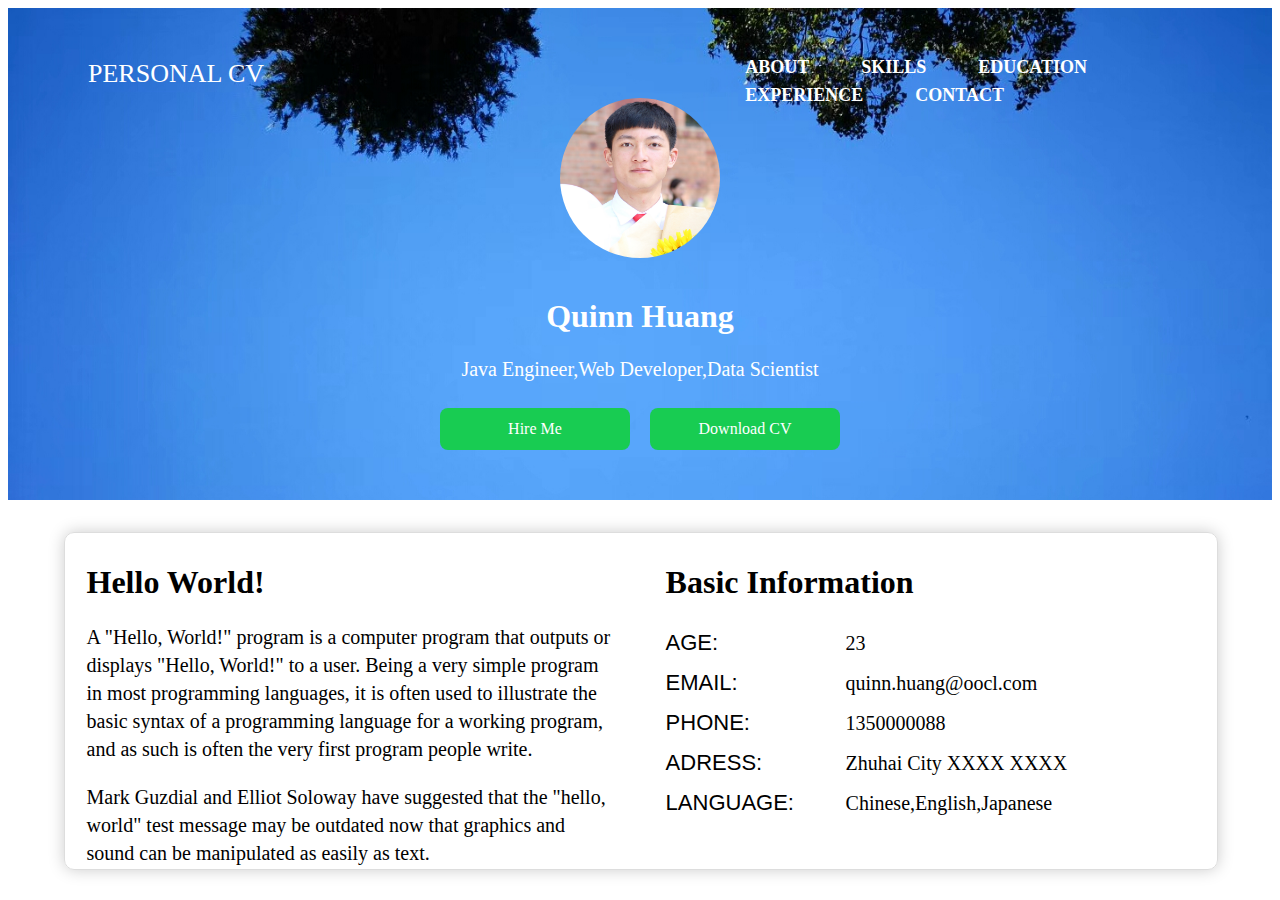
<file: cv/index.html>
<!DOCTYPE html>
<html lang="zh">
  <head>
    <meta charset="utf-8">
    <title>Quinn' CV</title>
    <link rel="stylesheet" href="css/main.css">
  </head>
  <div >
    <frameset rows="500,*" frameborder="0" framespacing="0">
  		<frame src="head.html" noresize="noresize" scrolling="no" />
  		<frame name="bottom" src="about.html" />
  	</frameset>
  </div>
</html>
</file>
<file: cv/css/main.css>
*{
  margin: 0;
  padding: 0;
}
body{
  background-color: #fcfcfc;
}
frameset{
  height: 1200px;
}
</file>
